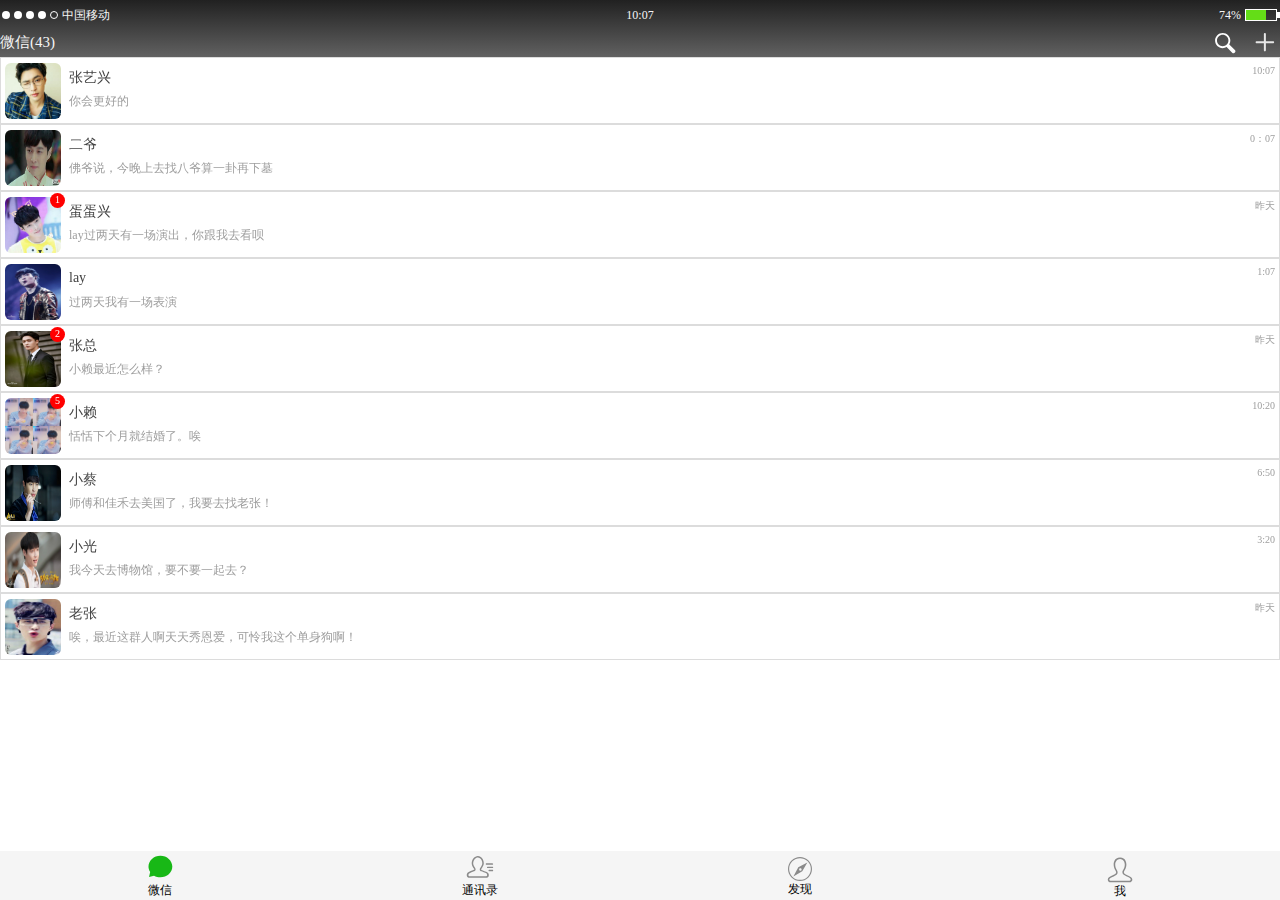
<file: 练习/index.html>
<!DOCTYPE html>
<html>
	<head>
		<meta charset="utf-8" />
		<title></title>
		<meta name="viewport" content="width=device-width, initial-scale=1.0, maximum-scale=1.0, user-scalable=0">
		<link rel="stylesheet" href="css/header.css" />
		<link rel="stylesheet" href="css/menu.css" />
		<link rel="stylesheet" href="css/warp.css" />
		<link rel="stylesheet" href="css/jia-menu.css" />
		<link rel="stylesheet" href="css/container.css" />
	</head>
	<body>
		<div id="container">
			<div id="header">
				<div id="phone">
					<div id="phone-left">
						<div class="yuan"></div>
						<div class="yuan"></div>
						<div class="yuan"></div>
						<div class="yuan"></div>
						<div class="kong"></div>
						<div class="yi">中国移动</div>
					</div>
					<div id="phone-midden">
						10:07
					</div>
					<div id="phone-right">
						<div class="liang">74%</div>
							<div class="zhu">
								<div class="xin"></div>
							</div>
							<div class="xiao"></div>
					</div>
				</div>
				<div id="phone2">
					<div id="phone-left2">微信(43)</div>
					<div id="phone-midden2"></div>
					<div id="phone-right2">
						<div id="sou"></div>
				        <div id="add"></div>
				        <div id="jia-menu">
						
						    <div class="jia-menu-li">
							    <div class="icon-tu"><img src="img/icon/聊天1.svg"/></div>
							    <div class="">发起群聊</div>
					     	</div>
						    <div class="jia-menu-li"> 
							    <div class="icon-tu"><img src="img/icon/添加朋友.svg"/></div>
							    <div>添加朋友</div>
						    </div>
						    <div class="jia-menu-li">
							    <div class="icon-tu"><img src="img/icon/扫一扫.svg"/></div>
							    <div>扫一扫</div>
						    </div>
						        <div class="jia-menu-li">
							    <div class="icon-tu"><img src="img/icon/收付款.svg"/></div>
							    <div>收付款</div>
						    </div>
						    <div class="jia-menu-li">
							    <div class="icon-tu"><img src="img/icon/邮件.svg"/></div>
							    <div>帮助与反馈</div>
						    </div>
					    </div>
					</div>
				</div>
			</div>
			<div id="warp">
				<div id="lists">
					<div id="content">
						<div id="content-left">
							<img src="img/张艺兴3.jpg" />
						</div>
						<div id="content-conter">
							<div class="name">张艺兴</div>
							<div class="text">你会更好的</div>
						</div>
						<div id="content-right">10:07</div>
					</div>
					<div id="content">
						<div id="content-left">
							<img src="img/二爷.jpg" />
						</div>
						<div id="content-conter">
							<div class="name">二爷</div>
							<div class="text">佛爷说，今晚上去找八爷算一卦再下墓</div>
						</div>
						<div id="content-right">0：07</div>
					</div>
					<div id="content">
						<div id="content-left">
							<img src="img/蛋蛋.jpg" />
							<div class="news">1</div>
						</div>
						<div id="content-conter">
							<div class="name">蛋蛋兴</div>
							<div class="text">lay过两天有一场演出，你跟我去看呗</div>
						</div>
						<div id="content-right">昨天</div>
					</div>
					<div id="content">
						<div id="content-left">
							<img src="img/lay.jpg" />
						</div>
						<div id="content-conter">
							<div class="name">lay</div>
							<div class="text">过两天我有一场表演</div>
						</div>
						<div id="content-right">1:07</div>
					</div>
					
					<div id="content">
						<div id="content-left">
							<img src="img/张总.jpg" />
							<div class="news">2</div>
						</div>
						<div id="content-conter">
							<div class="name">张总</div>
							<div class="text">小赖最近怎么样？</div>
						</div>
						<div id="content-right">昨天</div>
					</div>
					<div id="content">
						<div id="content-left">
							<img src="img/小赖.jpg" />
							<div class="news">5</div>
						</div>
						<div id="content-conter">
							<div class="name">小赖</div>
							<div class="text">恬恬下个月就结婚了。唉</div>
						</div>
						<div id="content-right">10:20</div>
					</div>
					
					<div id="content">
						<div id="content-left">
							<img src="img/小蔡.jpg" />
						</div>
						<div id="content-conter">
							<div class="name">小蔡</div>
							<div class="text">师傅和佳禾去美国了，我要去找老张！</div>
						</div>
						<div id="content-right">6:50</div>
					</div>
					
					<div id="content">
						<div id="content-left">
							<img src="img/小光.jpg" />
						</div>
						<div id="content-conter">
							<div class="name">小光</div>
							<div class="text">我今天去博物馆，要不要一起去？</div>
						</div>
						<div id="content-right">3:20</div>
					</div>
					
					<div id="content">
						<div id="content-left">
							<img src="img/老张.jpg" />
						</div>
						<div id="content-conter">
							<div class="name">老张</div>
							<div class="text">唉，最近这群人啊天天秀恩爱，可怜我这个单身狗啊！</div>
						</div>
						<div id="content-right">昨天</div>
					</div>
					
				</div>
			</div>
			<div id="menu">
				<div id="menu-title">
					<img src="img/icon/聊天_press.svg" class="title" />
					<div id="text">微信</div>
				</div>
				
				<div id="menu-friend">
					<img src="img/icon/通讯录.svg" class="xun" />
					<div id="text">通讯录</div>
				</div>
				<div id="menu-game">
					<img src="img/icon/发现.svg" class="find" />
					<div id="text1">发现</div>
				</div>
				<div id="menu-i">
					<img src="img/icon/我.svg" class="my" />
					<div id="text1">我</div>
				</div>
			</div>
		</div>
			
			
		</div>
	</body>
</html>
<script type="text/javascript" src="jquery/jquery.js" ></script>
<script type="text/javascript" src="js/jia-menu.js" ></script>
</file>
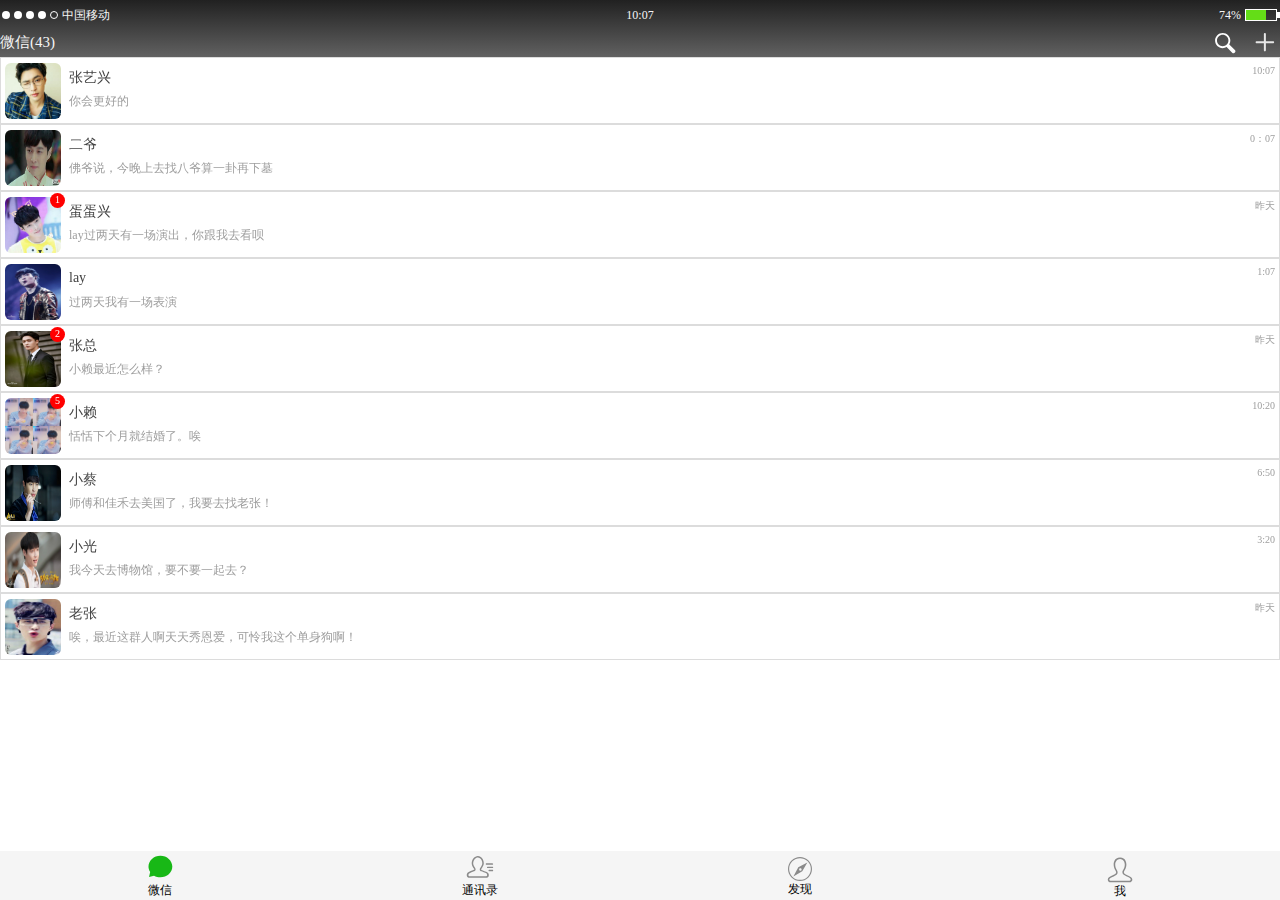
<file: 练习/1.html>
<!DOCTYPE html>
<html>
	<head>
		<meta charset="utf-8" />
		<title></title>
		<meta name="viewport" content="width=device-width, initial-scale=1.0, maximum-scale=1.0, user-scalable=0">
		<link rel="stylesheet" href="css/header.css" />
		<link rel="stylesheet" href="css/menu.css" />
		<link rel="stylesheet" href="css/warp.css" />
		<style type="text/css">
			
			* {
				padding: 0;
				margin: 0;
			}
			
			#container {
				margin: 0;
				width: 100%;
				height: 100%;
				display: flex;
				flex-flow: column;
				justify-content: space-between;
				width: 100%;
				position: fixed;
			}
			
			
		</style>
	</head>
	<body>
		<div id="container">
			<div id="header">
				<div id="phone">
					<div id="phone-left">
						<div class="yuan"></div>
						<div class="yuan"></div>
						<div class="yuan"></div>
						<div class="yuan"></div>
						<div class="kong"></div>
						<div class="yi">中国移动</div>
					</div>
					<div id="phone-midden">
						10:07
					</div>
					<div id="phone-right">
						<div class="liang">74%</div>
							<div class="zhu">
								<div class="xin"></div>
							</div>
							<div class="xiao"></div>
					</div>
				</div>
				<div id="phone2">
					<div id="phone-left2">微信(43)</div>
					<div id="phone-midden2"></div>
					<div id="phone-right2">
						<div id="sou"></div>
				        <div id="add"></div>
					</div>
				</div>
			</div>
			<div id="warp">
				<div id="lists">
					<div id="content">
						<div id="content-left">
							<img src="img/张艺兴3.jpg" />
						</div>
						<div id="content-conter">
							<div class="name">张艺兴</div>
							<div class="text">你会更好的</div>
						</div>
						<div id="content-right">10:07</div>
					</div>
					<div id="content">
						<div id="content-left">
							<img src="img/二爷.jpg" />
						</div>
						<div id="content-conter">
							<div class="name">二爷</div>
							<div class="text">佛爷说，今晚上去找八爷算一卦再下墓</div>
						</div>
						<div id="content-right">0：07</div>
					</div>
					<div id="content">
						<div id="content-left">
							<img src="img/蛋蛋.jpg" />
							<div class="news">1</div>
						</div>
						<div id="content-conter">
							<div class="name">蛋蛋兴</div>
							<div class="text">lay过两天有一场演出，你跟我去看呗</div>
						</div>
						<div id="content-right">昨天</div>
					</div>
					<div id="content">
						<div id="content-left">
							<img src="img/lay.jpg" />
						</div>
						<div id="content-conter">
							<div class="name">lay</div>
							<div class="text">过两天我有一场表演</div>
						</div>
						<div id="content-right">1:07</div>
					</div>
					
					<div id="content">
						<div id="content-left">
							<img src="img/张总.jpg" />
							<div class="news">2</div>
						</div>
						<div id="content-conter">
							<div class="name">张总</div>
							<div class="text">小赖最近怎么样？</div>
						</div>
						<div id="content-right">昨天</div>
					</div>
					<div id="content">
						<div id="content-left">
							<img src="img/小赖.jpg" />
							<div class="news">5</div>
						</div>
						<div id="content-conter">
							<div class="name">小赖</div>
							<div class="text">恬恬下个月就结婚了。唉</div>
						</div>
						<div id="content-right">10:20</div>
					</div>
					
					<div id="content">
						<div id="content-left">
							<img src="img/小蔡.jpg" />
						</div>
						<div id="content-conter">
							<div class="name">小蔡</div>
							<div class="text">师傅和佳禾去美国了，我要去找老张！</div>
						</div>
						<div id="content-right">6:50</div>
					</div>
					
					<div id="content">
						<div id="content-left">
							<img src="img/小光.jpg" />
						</div>
						<div id="content-conter">
							<div class="name">小光</div>
							<div class="text">我今天去博物馆，要不要一起去？</div>
						</div>
						<div id="content-right">3:20</div>
					</div>
					
					<div id="content">
						<div id="content-left">
							<img src="img/老张.jpg" />
						</div>
						<div id="content-conter">
							<div class="name">老张</div>
							<div class="text">唉，最近这群人啊天天秀恩爱，可怜我这个单身狗啊！</div>
						</div>
						<div id="content-right">昨天</div>
					</div>
					
				</div>
			</div>
			<div id="menu">
				<div id="menu-title">
					<img src="img/icon/聊天_press.svg" class="title" />
					<div id="text">微信</div>
				</div>
				
				<div id="menu-friend">
					<img src="img/icon/通讯录.svg" class="xun" />
					<div id="text">通讯录</div>
				</div>
				<div id="menu-game">
					<img src="img/icon/发现.svg" class="find" />
					<div id="text1">发现</div>
				</div>
				<div id="menu-i">
					<img src="img/icon/我.svg" class="my" />
					<div id="text1">我</div>
				</div>
			</div>
		</div>
			
			
		</div>
	</body>
</html>
</file>
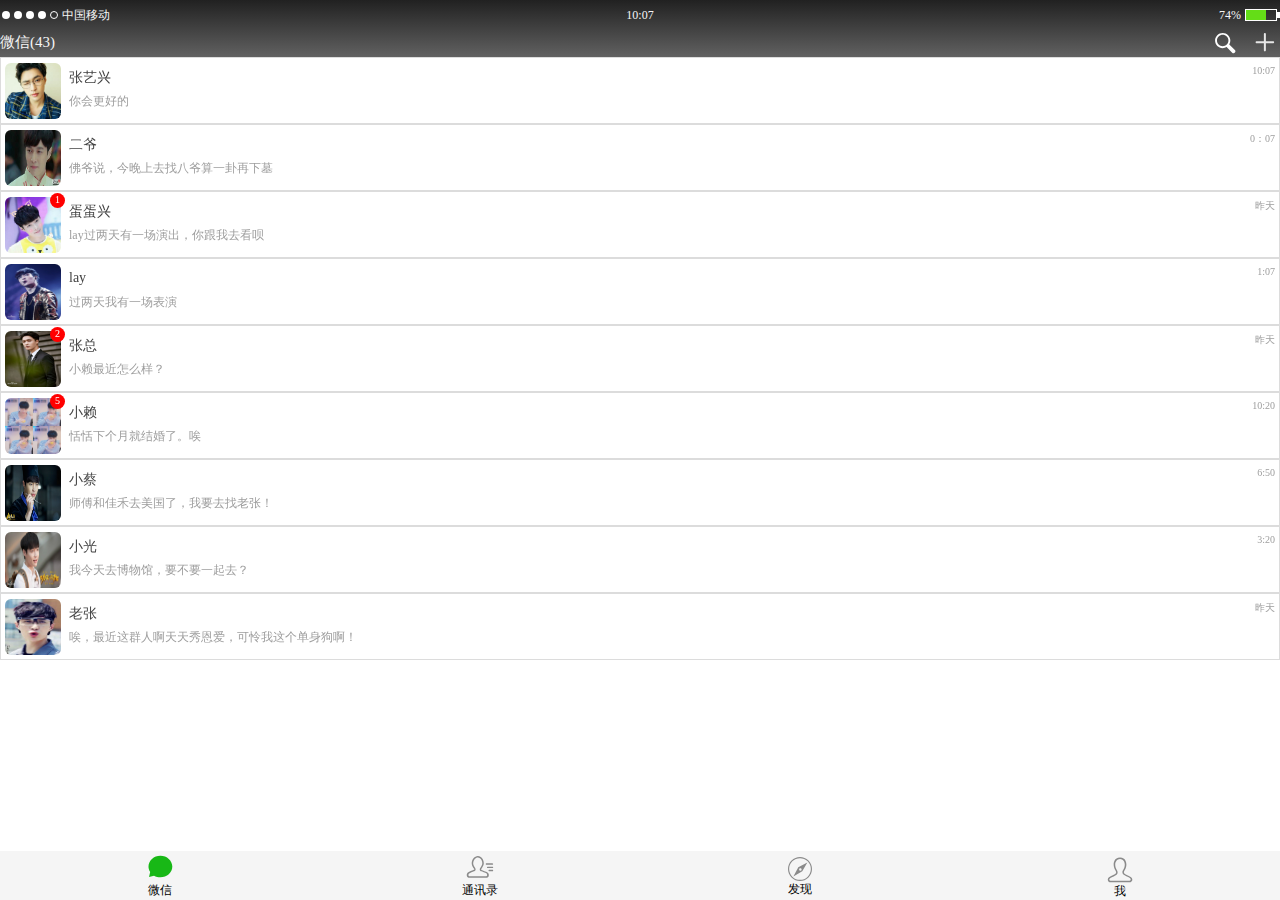
<file: 练习/new_file.html>
<!DOCTYPE html>
<html>
	<head>
		<meta charset="utf-8" />
		<title></title>
		<meta name="viewport" content="width=device-width, initial-scale=1.0, maximum-scale=1.0, user-scalable=0">
		<link rel="stylesheet" href="css/header.css" />
		<link rel="stylesheet" href="css/menu.css" />
		<link rel="stylesheet" href="css/warp.css" />
		<style type="text/css">
			
			* {
				padding: 0;
				margin: 0;
			}
			
			#container {
				margin: 0;
				width: 100%;
				height: 100%;
				display: flex;
				flex-flow: column;
				justify-content: space-between;
				width: 100%;
				position: fixed;
			}
			#jia-menu {
				height: 190px;
				width: 140px;
				background: #424242;
				position: absolute;
				right: 4px;
				top: 56px;
				display: flex;
				flex-flow: column nowrap;
				justify-content: space-around;
				align-items: center;
			}
			
			.jia-menu-li {
				width: 90%;
				border-bottom: 1px solid #616161;
				display: flex;
				flex-flow: row nowrap;
				padding: 6px 0px 6px 0px;
			}
			
			.jia-menu-li:last-child {
				border-bottom: none;
			}
			
			.jia-menu-li div {
				padding: 0px 10px 0px 10px;
			}
			
			.jia-menu-li div:nth-child(2) {
				display: flex;
				align-items: center;
				font-family: "微软雅黑";
				font-size: 12px;
			}
			
			.icon-tu img {
				height: 22px;
				width: 22px;
			}
			
		</style>
	</head>
	<body>
		<div id="container">
			<div id="header">
				<div id="phone">
					<div id="phone-left">
						<div class="yuan"></div>
						<div class="yuan"></div>
						<div class="yuan"></div>
						<div class="yuan"></div>
						<div class="kong"></div>
						<div class="yi">中国移动</div>
					</div>
					<div id="phone-midden">
						10:07
					</div>
					<div id="phone-right">
						<div class="liang">74%</div>
							<div class="zhu">
								<div class="xin"></div>
							</div>
							<div class="xiao"></div>
					</div>
				</div>
				<div id="phone2">
					<div id="phone-left2">微信(43)</div>
					<div id="phone-midden2"></div>
					<div id="phone-right2">
						<div id="sou"></div>
				        <div id="add"></div>
				        <div id="jia-menu">
						
						    <div class="jia-menu-li">
							    <div class="icon-tu"><img src="img/icon/聊天1.svg"/></div>
							    <div class="">发起群聊</div>
					     	</div>
						    <div class="jia-menu-li"> 
							    <div class="icon-tu"><img src="img/icon/添加朋友.svg"/></div>
							    <div>添加朋友</div>
						    </div>
						    <div class="jia-menu-li">
							    <div class="icon-tu"><img src="img/icon/扫一扫.svg"/></div>
							    <div>扫一扫</div>
						    </div>
						        <div class="jia-menu-li">
							    <div class="icon-tu"><img src="img/icon/收付款.svg"/></div>
							    <div>收付款</div>
						    </div>
						    <div class="jia-menu-li">
							    <div class="icon-tu"><img src="img/icon/邮件.svg"/></div>
							    <div>帮助与反馈</div>
						    </div>
					    </div>
					</div>
				</div>
			</div>
			<div id="warp">
				<div id="lists">
					<div id="content">
						<div id="content-left">
							<img src="img/张艺兴3.jpg" />
						</div>
						<div id="content-conter">
							<div class="name">张艺兴</div>
							<div class="text">你会更好的</div>
						</div>
						<div id="content-right">10:07</div>
					</div>
					<div id="content">
						<div id="content-left">
							<img src="img/二爷.jpg" />
						</div>
						<div id="content-conter">
							<div class="name">二爷</div>
							<div class="text">佛爷说，今晚上去找八爷算一卦再下墓</div>
						</div>
						<div id="content-right">0：07</div>
					</div>
					<div id="content">
						<div id="content-left">
							<img src="img/蛋蛋.jpg" />
							<div class="news">1</div>
						</div>
						<div id="content-conter">
							<div class="name">蛋蛋兴</div>
							<div class="text">lay过两天有一场演出，你跟我去看呗</div>
						</div>
						<div id="content-right">昨天</div>
					</div>
					<div id="content">
						<div id="content-left">
							<img src="img/lay.jpg" />
						</div>
						<div id="content-conter">
							<div class="name">lay</div>
							<div class="text">过两天我有一场表演</div>
						</div>
						<div id="content-right">1:07</div>
					</div>
					
					<div id="content">
						<div id="content-left">
							<img src="img/张总.jpg" />
							<div class="news">2</div>
						</div>
						<div id="content-conter">
							<div class="name">张总</div>
							<div class="text">小赖最近怎么样？</div>
						</div>
						<div id="content-right">昨天</div>
					</div>
					<div id="content">
						<div id="content-left">
							<img src="img/小赖.jpg" />
							<div class="news">5</div>
						</div>
						<div id="content-conter">
							<div class="name">小赖</div>
							<div class="text">恬恬下个月就结婚了。唉</div>
						</div>
						<div id="content-right">10:20</div>
					</div>
					
					<div id="content">
						<div id="content-left">
							<img src="img/小蔡.jpg" />
						</div>
						<div id="content-conter">
							<div class="name">小蔡</div>
							<div class="text">师傅和佳禾去美国了，我要去找老张！</div>
						</div>
						<div id="content-right">6:50</div>
					</div>
					
					<div id="content">
						<div id="content-left">
							<img src="img/小光.jpg" />
						</div>
						<div id="content-conter">
							<div class="name">小光</div>
							<div class="text">我今天去博物馆，要不要一起去？</div>
						</div>
						<div id="content-right">3:20</div>
					</div>
					
					<div id="content">
						<div id="content-left">
							<img src="img/老张.jpg" />
						</div>
						<div id="content-conter">
							<div class="name">老张</div>
							<div class="text">唉，最近这群人啊天天秀恩爱，可怜我这个单身狗啊！</div>
						</div>
						<div id="content-right">昨天</div>
					</div>
					
				</div>
			</div>
			<div id="menu">
				<div id="menu-title">
					<img src="img/icon/聊天_press.svg" class="title" />
					<div id="text">微信</div>
				</div>
				
				<div id="menu-friend">
					<img src="img/icon/通讯录.svg" class="xun" />
					<div id="text">通讯录</div>
				</div>
				<div id="menu-game">
					<img src="img/icon/发现.svg" class="find" />
					<div id="text1">发现</div>
				</div>
				<div id="menu-i">
					<img src="img/icon/我.svg" class="my" />
					<div id="text1">我</div>
				</div>
			</div>
		</div>
			
			
		</div>
	</body>
</html>
<script type="text/javascript" src="jquery/jquery.js" ></script>
<script type="text/javascript" src="js/jia-menu.js" ></script>
</file>
<file: 练习/css/header.css>
/*隐藏滚动条*/
::-webkit-scrollbar {
	display:none;
}

/*手机头部*/
#header{
				height:65px;
				background-image: linear-gradient(to bottom, #212121, #616161);
			}
			/* 头部显示部分*/
#phone{
				height: 30px;
				display: flex;
			}
			/*信号源*/
			#phone-left{
				width: 33%;
				display: flex;
				flex-flow: row;
				justify-content: flex-start;
				align-items: center;
				
			}
			
			#phone-left div{
				margin: 2px;
				color: whitesmoke;
				
			}
			/*信号格*/
			.yuan{
				width:8px ;
				height: 8px;
				background-color: white;
				border-radius: 50%;
			
			}
			.kong{
				width:6px ;
				height: 6px;
				border-radius: 50%;
				border: 1px solid white;
			}
			/*信号名*/
			.yi{
				font-size: 12px;
			}
			/*时间*/
			#phone-midden{
				width: 34%;
				color: whitesmoke;
				font-size: 12px;
				display: flex;
	            flex-flow: row;
	            justify-content: center;
	            align-items: center;
			}
			/*右边电量显示*/
			#phone-right{
				width: 33%;
				flex-flow: row;
				display: flex;
	            justify-content: flex-end;  
	            align-items: center;
	            font-family: "微软雅黑";
	            font-size: 12px;
	            color: whitesmoke;
			}
			/*电池主体*/
			.zhu{
				width: 30px;
				height: 10px;
				border: 1px solid white;
				margin-left: 4px;
			}
			/*电池内部*/
			.xin{
				width: 20px;
				height: 10px;
				background-color: #64dd17;
			}
			/*电池正极*/
			.xiao{
				width: 1px;
				height: 4px;
				border: 1px solid white;
				background-color: white;
				
			}
			#phone2{
	            height: 25px;
				display: flex;
				
			}
			#phone-left2{
				width:33%;
				color: whitesmoke;
				font-size: 15px;
				display: flex;
	            flex-flow: row;
	            justify-content: flex-start;
	            align-items: center;
	            
			}
			#phone-midden2{
				width: 34%;
				color: whitesmoke;
				font-size: 16px;
	            display: flex;
	            flex-flow: row;
	            justify-content:center;
	            align-items: center;
	            
			}
			#phone-right2{
				width: 33%;
				color: whitesmoke;
				font-size: 16px;
	            display: flex;
	            flex-flow: row;
	            justify-content: flex-end;
	            align-items: center;
	            
			}
			#sou {
				height: 28px;
				width: 28px;
				background:url(../img/control/搜素.svg) no-repeat;
				background-size: contain;
				margin-right: 11px;
			}

			
			#add {
				height: 30px;
				width: 30px;
				background: url(../img/control/加号.svg) no-repeat;
				background-size: contain;
			}
</file>
<file: 练习/css/menu.css>
#menu {
            	height: 50px;
            	background-color: whitesmoke;
            	display: flex;
            
            }
            
            #menu-title {
            	width: 25%;
            	display: flex;
            	flex-flow: row;
            	justify-content: center;
            	align-items: center;
            	flex-flow: column;
            }
			.title{
				width: 30px;
				
			}
			.xun{
				width: 30px;
				
			}
			.find{
				width: 24px;
				margin-top: 4px;
				
			}
			.my{
				width: 26px;
				margin-top: 6px;
			}
			#text{
				font-size: 12px;
				font-family: "微软雅黑";
			}
			#text1{
				font-size: 12px;
				font-family: "微软雅黑";
				/*margin-top: 4px;*/
			}
			#menu-friend{
				width: 25%;
				display: flex;
				flex-flow: row;
	            justify-content:center;
	            align-items: center;
	            
	            flex-flow: column;
			}
			#menu-game{
				width: 25%;
				display: flex;
				flex-flow: row;
	            justify-content:center;
	            align-items: center;
	            flex-flow: column;
			}
			#menu-i{
				width: 25%;
				display: flex;
				flex-flow: row;
	            justify-content:center;
	            align-items: center;
	           flex-flow: column;
			}
</file>
<file: 练习/css/warp.css>
#warp {
				height: 100%;
				flex-grow: 1;
				overflow-y: scroll;
				
				
			}
			#lists {
				display: flex;
				flex-flow: column;
				width: 100%;
				
				margin: 0 auto;
				font-family: "微软雅黑";
				overflow-y: scroll;
			
			}
			
			#content {
				height: 65px;
				border: 1px solid gainsboro;
				padding: 0px 4px 0px 4px;
				display: flex;
				flex-flow: row nowrap;
				justify-content: space-between;
				align-items: center;
			} 
			#content-left{
				width: 56px;
				height: 56px;
			}
			#content-left img {
				width: 56px;
				height: 56px;
				border-radius: 6px;
			}
			
			#content-conter {
				height: 52px;
				flex-grow: 1;
				padding-left: 8px;
				display: flex;
				flex-flow: column;
				justify-content: center;
			}
			
			.name {
				width: 100%;
				height: 24px;
				font-size: 14px;
				color: #424242;
				
			}
			
			.text {
				width: 100%;
				height: 20px;
				font-size: 12px;
				color: #9e9e9e;
			}
			
			#content-right {
				height: 52px;
				width: 60px;
				font-size: 10px;
				text-align: right;
				color: #9e9e9e;
			}
			
			.news {
				width: 15px;
				height: 15px;
				background-color: red;
				font-family: "微软雅黑";
				font-weight: 100;
				font-size: 10px;
				color: white;
				line-height: 14px;
				text-align: center;
				position: relative;
				top: -64px;
				left: 45px;
				border-radius: 50%;
			}
</file>
<file: 练习/css/jia-menu.css>
#jia-menu {
				height: 190px;
				width: 140px;
				background: #424242;
				position: absolute;
				right: 4px;
				top: 56px;
				display: flex;
				flex-flow: column nowrap;
				justify-content: space-around;
				align-items: center;
			}
			
			.jia-menu-li {
				width: 90%;
				border-bottom: 1px solid #616161;
				display: flex;
				flex-flow: row nowrap;
				padding: 6px 0px 6px 0px;
			}
			
			.jia-menu-li:last-child {
				border-bottom: none;
			}
			
			.jia-menu-li div {
				padding: 0px 10px 0px 10px;
			}
			
			.jia-menu-li div:nth-child(2) {
				display: flex;
				align-items: center;
				font-family: "微软雅黑";
				font-size: 12px;
			}
			
			.icon-tu img {
				height: 22px;
				width: 22px;
			}
</file>
<file: 练习/css/container.css>
* {
				padding: 0;
				margin: 0;
			}
			
			#container {
				margin: 0;
				width: 100%;
				height: 100%;
				display: flex;
				flex-flow: column;
				justify-content: space-between;
				width: 100%;
				position: fixed;
			}
</file>
